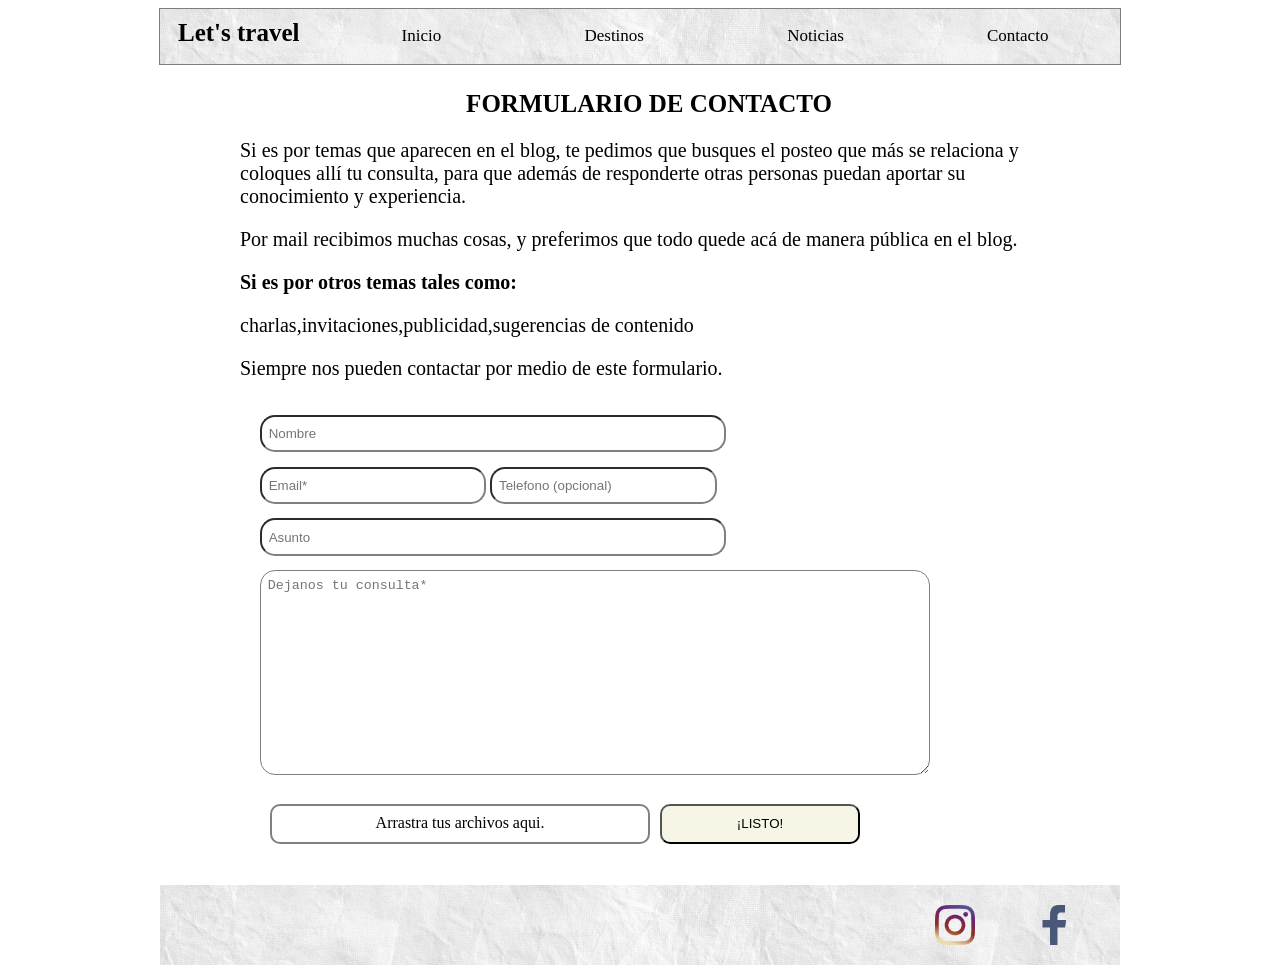
<file: contacto.html>
<!DOCTYPE HTML>
<html>
  <head>
    <meta charset="utf-8">
    <title> Contacto</title>
    <link rel="stylesheet" href="estilosblog.css">
    <link rel="stylesheet" href="menuflexbox.css">
    <meta name="viewport" content="width=device-width, initial-scale=1">
  </head>

<body>

<header>
  <div id="NOMBREBLOG"><h1>Let's travel</h1></div>
  <div class="menu-flex">
    <nav class="BOTONERAPRINCIPAL menu-simple">
      <ul>
        <li><a href="proyecto.html">Inicio</a></li>
        <li><a href="destinos.html">Destinos</a></li>
        <li><a href="noticias.html">Noticias</a></li>
        <li><a href="contacto.html">Contacto</a></li>
      </ul>
   </nav>
 </div>
</header>

<section id="CONTENIDO_CONTACTO">
  <div id="CONTACTO">
      <h1 class="FORM_CONTACTO"> FORMULARIO DE CONTACTO</h1>
      <p class="TEXT">Si es por temas que aparecen en el blog, te pedimos que busques el posteo que más se relaciona y coloques allí tu consulta, para que además de responderte otras personas puedan aportar su conocimiento y experiencia.</p>
      <p class="TEXT2">Por mail recibimos muchas cosas, y preferimos que todo quede acá de manera pública en el blog.</p>
      <h2 class="OTROS_TEMAS">Si es por otros temas tales como:</h2>
      <!--<ul class="LISTA">-->
        <p id="otrosTemas"> <em></em> </p>
    <!--    <li>Invitaciones</li>
        <li>Publicidad</li>
        <li> Charlas</li>
      </ul>-->
      <p class="TEXT3">Siempre nos pueden contactar por medio de este formulario.</p>
    </div>

   <div id="FORMULARIO1">

    <form class="FORMULARIO" action="#" method="post">
         <div class="nombre">
           <input type="text" name="name" placeholder="Nombre" size="55">
         </div>

         <div class="email">
           <input type="email" name="email" placeholder="Email*" size="25" id="email">
           <input type="tel" name="Telefono"  placeholder="Telefono (opcional)" size="25">
         </div>

         <div class="asunto">
           <input type="text" name="subject" placeholder="Asunto" size="55">
         </div>

         <div class="consulta">
         <textarea name="consulta" placeholder="Dejanos tu consulta*" rows="12" cols="80" id="consulta" minlength="20"></textarea>
        </div>

         <section id="cajasoltar" style="text-align: center">
          Arrastra tus archivos aqui.
         </section>

         <button class="ENVIAR_CONTACTO" name="enviar" type="submit" class="boton">¡LISTO!</button>


         </form>
         <script type="text/javascript" src="js/drag-drop-contacto.js">

         </script>
         <script type="text/javascript" src="js/validacion.js"></script>

</section>

<footer>
    <nav id="LOGO_FB">
          <a href="#"><img id="iconofb"src="imagenes/facebook.png"></a>
    </nav>
    <nav id="LOGO_IG">
          <a href="#"><img id="iconoig"src="imagenes/instagram.png"></a>
    </nav>

    <script type="text/javascript" src="js/contacto.js">

    </script>
</footer>


  </body>
</html>
</file>
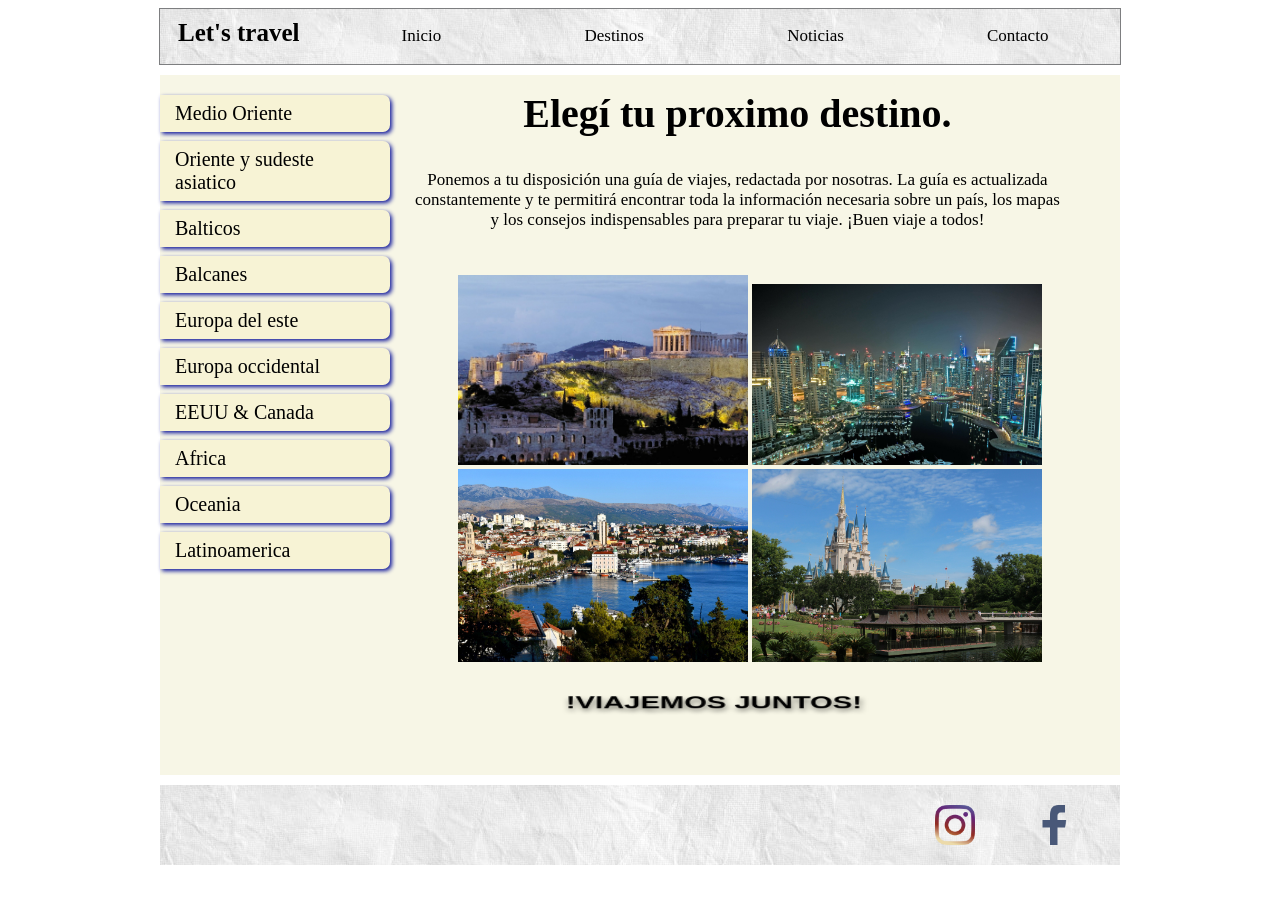
<file: destinos.html>
<!DOCTYPE html>
<html lang="en" dir="ltr">
  <head>
    <meta charset="utf-8">
    <link rel="stylesheet" href="estilosblog.css">
    <link rel="stylesheet" href="menuflexbox.css">
    <meta name="viewport" content="width=device-width, initial-scale=1">
    <link rel="stylesheet" href="css/lightbox.css">
    <title>Destinos</title>
  </head>
  <body>
    <header>
      <div id="NOMBREBLOG"><h1>Let's travel</h1></div>
      <div class="menu-flex">
        <nav class="BOTONERAPRINCIPAL menu-simple">
          <ul>
            <li><a href="proyecto.html">Inicio</a></li>
            <li><a href="destinos.html">Destinos</a></li>
            <li><a href="noticias.html">Noticias</a></li>
            <li><a href="contacto.html">Contacto</a></li>
          </ul>
       </nav>
     </div>
    </header>

    <section id="CONTENIDO_DESTINOS">
    <nav id="MENU_DESTINOS">

      <ul class="nav">
        <li><a href="#" onclick="medio_oriente()">Medio Oriente</a></li>
      <ul id="medioOriente" style="display: none">
        <li><a href="#">Dubai - Emiratos Arabes</a></li>
        <li><a href="#">Egipto</a></li>
        <li><a href="#">Grecia</a></li>
        <li><a href="#">Israel</a></li>
        <li><a href="#">Jordania</a></li>
        <li><a href="#">Marruecos</a></li>
      </ul>
        <li><a href="#" onclick="orienteysudeste()">Oriente y sudeste asiatico</a></li>
        <ul id="oriente" style="display: none">
          <li> <a href="#">China</a></li>
          <li> <a href="#">Corea</a></li>
          <li><a href="#">India y Nepal</a></li>
          <li><a href="#">Japon</a></li>
          <li><a href="#">Indonesia</a></li>
          <li><a href="#">Tailandia</a></li>
        </ul>
        <li><a href="#">Balticos</a></li>
        <li><a href="#">Balcanes</a></li>
        <li><a href="#" onclick="europadeleste()">Europa del este</a></li>
        <ul id="europadeleste" style="display:none">
          <li><a href="#">Armenia y Georgia</a></li>
          <li><a href="#">Islandia</a></li>
          <li><a href="#">Polonia</a></li>
          <li><a href="#">Rusia</a> </li>
       </ul>
        <li><a href="#" onclick="europaoccidental()">Europa occidental</a></li>
        <ul id="europaoccidental" style=" display:none">
          <li><a href="#">Alemania</a></li>
          <li><a href="#">España</a></li>
          <li><a href="#">Francia</a></li>
          <li><a href="#">Inglaterra - Escocia - Irlanda</a></li>
          <li><a href="#">Suiza</a></li>
        </ul>
        <li><a href="#">EEUU & Canada</a></li>
        <li><a href="#">Africa</a></li>
        <li><a href="#">Oceania</a></li>
        <li><a href="#" onclick="latinoamerica()">Latinoamerica</a></li>
        <ul id="latinoamerica" style="display:none">
          <li> <a href="#"> Chile</a></li>
          <li><a href="#">Peru</a></li>
          <li><a href="#">Caribe</a></li>
          <li><a href="#">Argentina</a></li>
        </ul>
     </ul>
    </nav>

  <div class="titulo_destinos">
      <h2>Elegí tu proximo destino.</h2>
      <p>Ponemos a tu disposición una guía de viajes, redactada por nosotras. La guía es actualizada constantemente y te permitirá encontrar toda la información necesaria sobre un país, los mapas y los consejos indispensables para preparar tu viaje.
          ¡Buen viaje a todos!</p>
  </div>

  <div class="LIBRERIA">
    <a href="imagenes/libreria1.jpg" data-lightbox="galeria" data-title= "Acropolis, Grecia"> <img src="imagenes/libreria1.jpg" alt=""></a>
    <a href="imagenes/libreria2.jpg" data-lightbox="galeria" data-title= "Rascacielos Dubai"> <img src="imagenes/libreria2.jpg" alt=""></a>
    <a href="imagenes/libreria3.jpg" data-lightbox="galeria" data-title= "Split, Croacia"> <img src="imagenes/libreria3.jpg" alt=""></a>
    <a href="imagenes/disney4.jpg" data-lightbox="galeria" data-title= "Disney, Orlando"> <img src="imagenes/disney4.jpg" alt=""></a>
  </div>

  <div class="texto-canvas">
    <canvas id="lienzo">
    Su navegador no soporta el elemento canvas
    </canvas>
  </div>


    <script type="text/javascript" src="js/lightbox-plus-jquery.js"></script>
    <script type="text/javascript" src="js/lightbox.js"></script>
    <script type="text/javascript" src="js/botoneradestinos.js"> </script>
    <script type="text/javascript" src="js/canvastexto.js">

    </script>
    </section>


    <footer>
      <nav id="LOGO_FB">
            <a href="#"><img id="iconofb"src="imagenes/facebook.png"></a>
      </nav>
      <nav id="LOGO_IG">
            <a href="#"><img id="iconoig"src="imagenes/instagram.png"></a>
      </nav>

    </footer>
  </body>
</html>
</file>
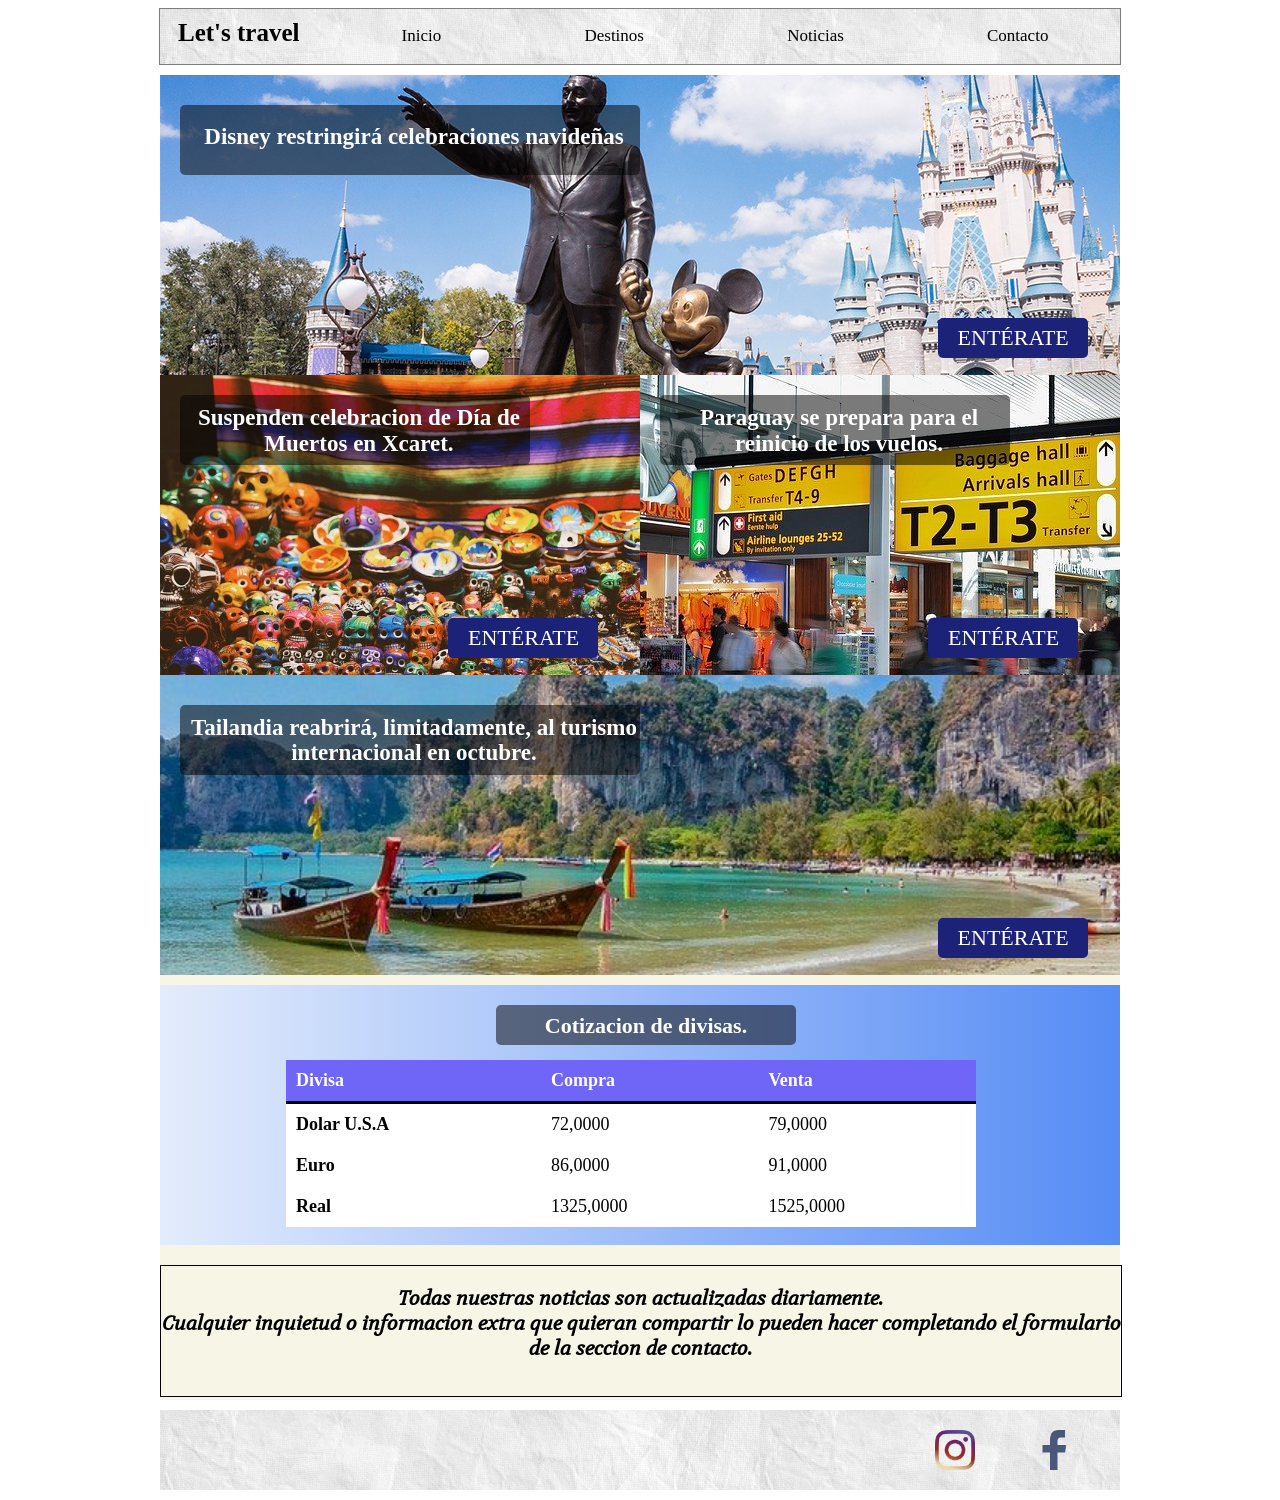
<file: noticias.html>
<!DOCTYPE html>
<html lang="en" dir="ltr">
  <head>
    <meta charset="utf-8">
    <title>NOTICIAS</title>
    <link rel="stylesheet" href="estilosblog.css">
    <link rel="stylesheet" href="menuflexbox.css">
    <meta name="viewport" content="width=device-width, initial-scale=1">
  </head>
  <body>
<header>
  <div id="NOMBREBLOG"><h1>Let's travel</h1></div>
  <div class="menu-flex">
    <nav class="BOTONERAPRINCIPAL menu-simple">
      <ul>
        <li><a href="proyecto.html">Inicio</a></li>
        <li><a href="destinos.html">Destinos</a></li>
        <li><a href="noticias.html">Noticias</a></li>
        <li><a href="contacto.html">Contacto</a></li>
      </ul>
   </nav>
 </div>
</header>


<section id="CONTENIDO_NOTICIAS">

    <div id="NOTICIA1">
        <div class="info1">
          <h2>Disney restringirá celebraciones navideñas</h2>
         </div>
        <div class="ENTERATE1">
          <a href="noticiadisney.html">ENTÉRATE</a>
        </div>
  </div>

  <div id="NOTICIA2">
    <div class="info2">
        <h2> Suspenden celebracion de Día de Muertos en Xcaret.</h2>
    </div>
    <div class="ENTERATE2">
        <a href="#">ENTÉRATE</a>
    </div>
  </div>

  <div id="NOTICIA3">
    <div class="info3">
      <h2>Paraguay se prepara para el reinicio de los vuelos.</h2>
    </div>
    <div class="ENTERATE3">
        <a href="#">ENTÉRATE</a>
    </div>
  </div>

  <div id="NOTICIA4">
      <div class="info4">
        <h2> Tailandia reabrirá, limitadamente, al turismo internacional en octubre.</h2>
      </div>
      <div class="ENTERATE4">
             <a href="#">ENTÉRATE</a>
      </div>
</div>

<div id="NOTICIA5">
  <div class="info5">
    <h2> Cotizacion de divisas.</h2>
  </div>

  <div class="TABLA">
    <table>
      <thead>
        <tr>
          <th scope="row">Divisa</th>
          <th>Compra</th>
          <th>Venta</th>
        </tr>
      </thead>

      <tr>
        <th>Dolar U.S.A</th>
        <td> 72,0000</td>
        <td>79,0000</td>
      </tr>

      <tr>
        <th>Euro</th>
        <td>86,0000</td>
        <td>91,0000</td>
      </tr>

      <tr>
        <th>Real</th>
        <td>1325,0000</td>
        <td>1525,0000</td>
      </tr>
    </table>
  </div>
</div>

<div id="NEWSLETTER" style="display: none;">
    <h3> Suscribite a nuestro newsletter y recibi todas las novedades.</h3>

      <form class="SUSCRIBITE" action="#" method="post">
          <input type="email" name="email" placeholder="Email" size="60" required>
          <button class="ENVIAR2" name="enviar" type="submit">ENVIAR</button>
      </form>
</div>

<div id="NEWSLETTER2">
    <p> <strong> Todas nuestras noticias son actualizadas diariamente. <br>
      Cualquier inquietud o informacion extra que quieran compartir lo pueden hacer completando el formulario de la seccion de contacto.
    </strong></p>
</div>

</section>




<footer>
  <nav id="LOGO_FB">
        <a href="#"><img id="iconofb"src="imagenes/facebook.png"></a>
  </nav>
  <nav id="LOGO_IG">
        <a href="#"><img id="iconoig"src="imagenes/instagram.png"></a>
  </nav>

  <script type="text/javascript" src="js/noticias.js">

  </script>
</footer>
  </body>
</html>
</file>
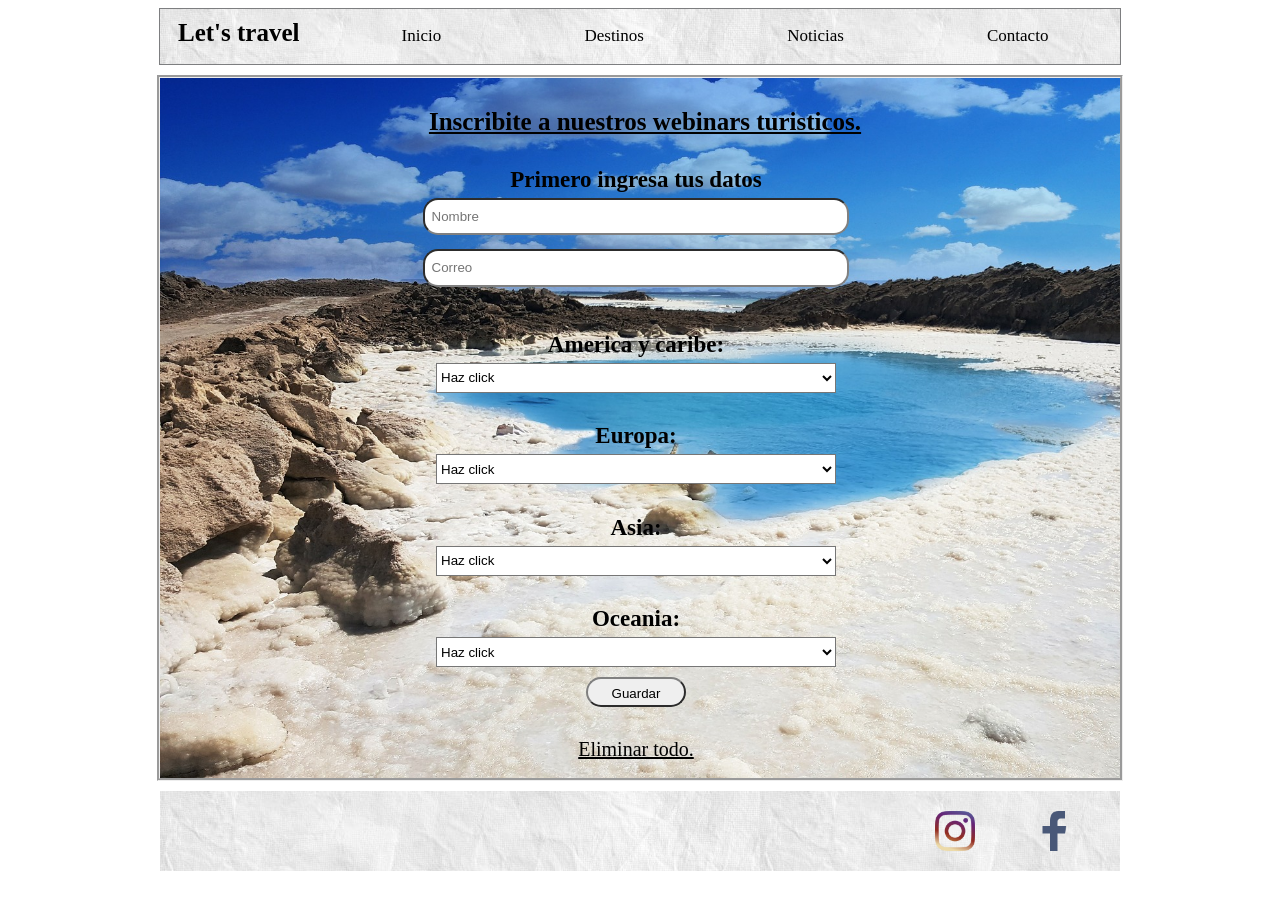
<file: webinars.html>
<!DOCTYPE html>
<html>
<head>
	<meta charset="utf-8">
  <link rel="stylesheet" href="estilosblog.css">
	<link rel="stylesheet" href="menuflexbox.css">
	<meta name="viewport" content="width=device-width, initial-scale=1">
	<title>Webinars</title>
</head>

<header>
	<div id="NOMBREBLOG"><h1>Let's travel</h1></div>
	<div class="menu-flex">
		<nav class="BOTONERAPRINCIPAL menu-simple">
			<ul>
				<li><a href="proyecto.html">Inicio</a></li>
				<li><a href="destinos.html">Destinos</a></li>
				<li><a href="noticias.html">Noticias</a></li>
				<li><a href="contacto.html">Contacto</a></li>
			</ul>
	 </nav>
 </div>
</header>

<body>

	<section id="formulario_operaciones">
		<div  id="registro">
		<h1><strong><u>Inscribite a nuestros webinars turisticos.</u></strong></h1>

    <form>
			<h4>Primero ingresa tus datos</h4>
		<input type="name" id="nombre" placeholder="Nombre" size="50" required>
    <input type="email" id="email" placeholder="Correo" size="50" required>

			<h4>America y caribe:</h4>
		<select id="america">
			<option value="haz_click" >Haz click</option>
			<option value="indices">EE UU y Canada</option>
			<option value="induces">Mexico</option>
			<option value="indices">Brasil</option>
      <option value="indices">Argentina</option>
      <option value="indices">He terminado</option>
		</select>

			<h4>Europa:</h4>
		<select id="europa">
      <option value="haz_click" >Haz click</option>
      <option value="indices">Francia</option>
      <option value="induces">Irlanda</option>
      <option value="indices">España</option>
      <option value="indices">Balcanes</option>
      <option value="indices">He terminado</option>
		</select>

    <h4>Asia: </h4>
		<select id="asia">
      <option value="haz_click" >Haz click</option>
			<option value="indices">Japon</option>
			<option value="induces">China</option>
			<option value="indices">Tailandia</option>
      <option value="indices">He terminado</option>
		</select>

		<h4>Oceania: </h4>
		<select id="oceania">
      <option value="haz_click" >Haz click</option>
      <option value="indices">Australia</option>
      <option value="induces">Nueva Zelanda</option>
      <option value="indices">He terminado</option>
		</select>

      <br>
      <input type="button" id="guardar" value="Guardar">
			<p id="borrar"><a href="#mainContent" onclick="borrar()">Eliminar todo.</a></p>

		</form>
		<div id="mostrarDatos"></div>
		</div>
	</section>

<footer>
  <nav id="LOGO_FB">
        <a href="#"><img id="iconofb"src="imagenes/facebook.png"></a>
  </nav>
  <nav id="LOGO_IG">
        <a href="#"><img id="iconoig"src="imagenes/instagram.png"></a>
  </nav>
</footer>
<script type="text/javascript" src="js/storage.js"></script>
</file>
<file: estilosblog.css>
header, section, footer {
  width: 960px;
  margin-left: auto;
  margin-right: auto;
  margin-bottom: 10PX;
}


header {
    height: 55px;
    border-style: solid;
    border-color: #7d7e80;
    border-width: 1px;
    background-image: url(imagenes/texturablanca2.jpg);
  }

  #NOMBREBLOG{
  width: 170px;
  height: 55px;
  float: left;
}

     h1{
      margin-left:18px;
      margin-right: auto;
      margin-top:10px;
      font-size: 25px;
      font-family: elephant;
      color: #000000;
     }

     .vector{
       width: 100px;
       height: 55px;
       float: left;
     }

#contenido_index {
height: 2120px;
background-color: #f7f6e6;
}

  .contenedor {
    width:960px;
    margin: 0 auto;
  }

  .banner {
    width: 960;
    height: 250px;
    margin: auto;
    animation: banner 9s infinite;
  }

  @keyframes banner {
    0%, 5% {
      opacity: 0.1;
    }
    5%, 30% {
      background-image: url(imagenes/capadoccia.jpg);
      opacity: 1;
    }
    31%, 34% {
      opacity: 0.1;
    }
    35%, 65% {
      background-image: url(imagenes/disney.jpg);
      opacity: 1;
    }

    66%, 69% {
      opacity: 0.1;
    }

    70%, 100% {
      opacity: 1;
      background-image: url(imagenes/arquitectura.jpg);
    }

  }

  /*@media (max-width: 800px) {
    .banner {
      height: auto;
    }
  }

  @media (max-width: 600px) {
    .banner {
      height: 300px;
    }
  }*/

    #TITULO_FOTOS{
      width: 900px;
      height: 50px;
      background-color: #ffffff;
      margin-bottom: 30px;
      margin-left: auto;
      margin-right:auto;
      overflow: visible;
      clear: both;
      }

          #TITULO_FOTOS h2{
          font-family: 'volkhvo-bold';
          text-align: center;
          padding-top: 9px;
          font-size: 30px;
          animation-name: animacionTitulo;
          animation-duration: 2s;
          animation-direction: alternate;
          animation-iteration-count: infinite;

          }

            @keyframes animacionTitulo {
              from {color: #f07a84;
              }
              to {color: #ded147;}
              }

          @font-face { /*TIPOGRAFIA TITULOS PAG PRINCIPAL*/
            font-family: 'volkhvo-bold';
            src: url(fuente/Volkhov-Bold.ttf);
          }

          #SOBRE_MI{
            width: 800px;
            height: 140px;
            margin: auto;
            }

          #SOBRE_MI p{
            font-family: 'volkhvo-italic';
            font-size: 20px;
            text-align:center;
          }

          #caja_nombre{
            font-family: 'volkhvo-italic';
            text-align: center;
          }

                @font-face { /* TIPOGRAFIA DIV PRESENTACION*/
                font-family: 'volkhvo-italic';
                src: url(fuente/Volkhov-Italic.ttf);
                }

      #DESTINOS_POPUS{
        width: 800px;
        height: 50px;
        background-color: white;
        margin: auto;
        margin-bottom: 20px;
        }

      #DESTINOS_POPUS h2{
        text-align: center;
        padding-top: 9px;
        font-family: 'volkhvo-bold';
        font-size:25px;
        }

#NYC , #PARIS , #ROMA , #MEXICO , #BRASIL , #PERU{
  width: 270px;
  height: 200px;
  margin-right: 25px;
  margin-left: 25px;
  margin-top: 20px;
  background-position: center;
  background-size: cover;
  border-radius: 10px 10px 0px 0px
  }

      #NYC{
        background-image: url(imagenes/estatualibertad.jpg);
        float: left;
        }

      #PARIS{
        background-image: url(imagenes/paris.jpg);
        float: left;
        }

      #ROMA{
        float: right;
        background-image:url(imagenes/roma.jpg);
        }

#TEXTOEEUU , #TEXTOPARIS , #TEXTOROMA , #TEXTOMEXICO , #TEXTOBRASIL , #TEXTOPERU {
width: 270px;
height: 169px;
float: left;
margin-right: 25px;
margin-left: 25px;
margin-bottom: 25PX;
border-radius: 0px 0px 10px 10px
}

#TEXTOEEUU , #TEXTOPARIS , #TEXTOROMA{ /* COLOR DE FONDO ROSA OSCURO*/
background-color:#f07a84;
}

#TEXTOMEXICO , #TEXTOBRASIL , #TEXTOPERU{ /*COLOR DE FOnDO ROSA MÁS CLARO*/
background-color:#e4b7ae;
}

          .NUEVAYORK , .PARIS , .ROMA , .MEXICO , .BRASIL , .PERUU{ /*LINKS ROSA CON SOMBRA*/
            display: block;
            text-decoration: none;
            text-align: center;
            line-height: 30px;
            color: #FFFFFF;
            text-shadow: 2px 2px 2px #ff0000;
            font-size: 25px;
            font-family: elephant;
            }

            #TEXTOEEUU p , #TEXTOPARIS p , #TEXTOROMA p , #TEXTOBRASIL p , #TEXTOMEXICO p , #TEXTOPERU p { /*DESCRIPCION DE CADA DESTINO*/
              margin-top: 4px;
              margin-right: 5px;
              padding: 0;
              margin-left: 5px;
              text-align: center;
              font-family: 'volkhvo-italic';
              color: black;
              }

                  #TEXTOEEUU p , #TEXTOPARIS p , #TEXTOROMA p{
                    font-size: 13px;
                    }

                    #TEXTOBRASIL p , #TEXTOMEXICO p , #TEXTOPERU p{
                      font-size: 11px;
                      }

      #MEXICO{
      float: left;
      background-image: url(imagenes/mexico.jpg);
      }

      #BRASIL{
      float: left;
      background-image: url(imagenes/riodejaneiro.jpg);
      }

      #PERU{
      float: right;
      background-image: url(imagenes/peru.jpg);
      }


   #BANNER_FINAL{
   width: 960px;
   height: 100px;
   background-color: #efd331;
   clear: both;
   }

            .FRASE_FINAL{
              font-style: italic;
              font-family: 'volkhvo-italic';
              font-size: 23px;
              text-align: center;
              padding-top: 15px;
              color: black;
              }

      #VIDEOFINAL{
        width: 960px;
        height: 400px;
        background-color: #f7f6e6;
        padding-top: 10px;
        margin-top: 10px;
        }

            .VIDEO {
              width: 651px;
              margin-top: 10px;
              box-shadow: 9px 7px 21px 9px #999;
              }

              #botonera-video ul{
             margin: 0px;
             padding: 0px;
             list-style-type: none;
             }

                #botonera-video ul li{
                  display: inline;
                }

                #botonera-video{
                  width: 100%;
                  margin-bottom: 15px;
                  position: relative;
                }

                #botonera-video ul li a{
                  color: black;
                  text-decoration: none;
                  margin-top: 10px;
                  font-size: 20px;
                  display: inline-block;
                  padding: 7px;
                  border-radius: 10px;
                  background-color: #efd331;
                 }

                 .webinars{
                   width: 500px;
                   height: 100px;
                   margin: auto;
                   margin-top: 25px;
                   }

                 .webinars a{
                   font-size: 25px;
                   line-height: 100px;
                   color: black;
                   font-family: britannic;
                 }

                 /* WEBINARS DENTRO DE INICIO*/
                 #formulario_operaciones{
                 	width: 960px;
                 	height: 700px;
                   background-image: url(imagenes/israel-2779389_1920.jpg);
                   background-size: cover;
                 	border-style: groove;
                 }

                 #registro{
                 	width: 600px;
                 	height: 500px;
                   margin-left: 11em;
                   margin-top: 30px;
                 	text-align: center;
                 }

                 #america, #europa, #asia, #oceania {
                 	background-color: white;
                 	width: 400px;
                 	height: 30px;
                 }

                 #guardar{
                   width: 100px;
                   height: 30px;
                   margin-top: 10px;
                 }

                 h4{
                   font-size: 23px;
                   margin-bottom: 5px;
                   font-family: times;
                 }

                 #borrar a{
                 color: black;
                 font-size: 20px;
                 margin-top: 5px;
                 }
footer {
height:80px;
background-image: url(imagenes/texturablanca2.jpg);
}

          #LOGO_FB , #LOGO_IG {
          width: 70px;
          height: 70px;
          margin-right: 30px;
          padding-top: 5px;
          float:right;
          }

              #iconofb , #iconoig{
                width: 40px;
                height: 40px;
                padding: 15px;
                filter: saturate(0.5);
                }

/*_____________________SECCION CONTACTO___________________________________________________*/
  #CONTENIDO_CONTACTO{
    height: 800px;
    background-color: white;
  }

      #CONTACTO{
        width: 800px;
        height: 320px;
        margin: auto;
        margin-bottom: 20px;
        }

        .FORM_CONTACTO{
          margin-top: 10px;
          padding-top: 15px;
          font-family: britannic;
          text-align: center;
          }

        .TEXT , .TEXT2, .TEXT3, .OTROS_TEMAS{
          font-size: 20px;
          margin left: 15px;
          font-family: times , garamond;
          }

#FORMULARIO1{
  width: 760px;
  height: 390px;
  font-family: times , garamond;
  margin: auto;
}

input , textarea{
  height: 20px;
  border-radius: 15px;
  border-color: grey;
  padding: 0.5em;
  margin-bottom: 0.9rem;
}

textarea{
  height: 190px;
}

 button  {
  width: 200px;
  height: 40px;
  border-radius: 10px;
  background-color: #f7f6e6;
  margin-top: 10px;
  }

#cajasoltar {
float: left;
width: 360px;
height: 20px;
margin: 10px;
border: 2px solid grey;
border-radius: 10px;
padding: 0.5em;
}
/*----------------------SECCIÓN NOTICIASSSSSSS----------------------------*/
  #CONTENIDO_NOTICIAS{
    height: 1325px;
    background-color: #f7f6e6;
  }

  #NOTICIA1{ /*DISNEY*/
    width: 960px;
    height: 300px;
    background-image: url(imagenes/disney.jpg);
    position: relative;
    }

  .info1 , .info4{
  width: 460px;
  height: 70px;
  float: left;
  margin-left: 20px;
  margin-top: 30px;
  background-color: rgba(0, 0, 0, 0.5);
  border-radius: 5px;
}

    .info1 h2, .info2 h2 , .info3 h2, .info4 h2{
      color: white;
      font-family: times , garamond;
      margin-left: 8px;
      text-align: center;
      font-size: 23px;
    }

  .ENTERATE1 , .ENTERATE4{
  position: absolute;
  width: 150px;
  height: 40px;
  background-color: #1c2278;
  bottom: 17px;
  left: 81%;
  border-radius: 5px;
  }

  .ENTERATE1 a , .ENTERATE2 a , .ENTERATE3 a, .ENTERATE4 a { /*BOTON*/
    margin: 0;
    padding: 0;
    text-decoration: none;
    font-size:22PX;
    color: white;
    font-family: times , garamond;
    line-height: 40px;
    margin-left: 20px;
    }

  #NOTICIA2 , #NOTICIA3{
    width: 480px;
    height: 300px;
    position: relative;
    }

    #NOTICIA2{
      float: left;
      background-image: url(imagenes/diamuertosmex.jpg);
      background-size: cover;
      }

      #NOTICIA3{
        background-image: url(imagenes/aeropuerto.jpg);
        float: right;
        }

          .info2 , .info3{ /*TITULO DE LA NOTA*/
            width: 350px;
            height: 70px;
            background-color: rgba(0, 0, 0, 0.5);
            float: left;
            margin-left: 20px;
            margin-top: 20px;
            border-radius: 5px;
            }

            .info2 h2 , .info3 h2{
              text-align: center;
              margin-top: 10px;
            }

              .ENTERATE2 , .ENTERATE3{ /*BOTON PARA ENTRAR A LA NOTA*/
              position: absolute;
              width: 150px;
              height: 40px;
              background-color: #1c2278;
              bottom: 17px;
              left: 60%;
              border-radius: 5px;
              }

  #NOTICIA4 {
    width: 960px;
    height: 300px;
    background-image: url(imagenes/tailandia.jpg);
    background-size: cover;
    background-position: center;
    position: relative;
    clear: both;
    }

    .info4 h2{
      line-height: 25px;
      margin-top: 10px;
    }

    #NOTICIA5{ /* TABLA DIVISAS*/
      width: 960px;
      height: 260px;
      position: relative;
      margin-top: 10px;
      background:-webkit-gradient(linear, 0 0, 100% 0, from(#e3ecfc),  color-stop(100%,#568cf5))
    }

      .info5{ /* TABLA DE DIvISAS*/
        width: 300px;
        height: 40px;
        margin-top: 20px;
        background-color: rgba(0, 0, 0, 0.5);
        position: absolute;
        left: 35%;
        border-radius: 5px;
      }

        .info5 h2{
          font-size:22PX;
          color: white;
          font-family: times , garamond;
          text-align: center;
          margin-top: 8px;
          }

    .TABLA{
      width: 690px;
      height: 120px;
      bottom: 65px;
      right: 15%;
      position: absolute;
    }

        .TABLA table{
          width: 100%;
          border-collapse: collapse;
          background-color: white;
          text-align: left;
          }

            td, th {
              padding: 10px;
              font-family: times , garamond;
              font-size: 18px;
              }

              thead{
                background-color: #6f65f7;
                color: white;
                border-bottom: solid 3px black;
              }

              tr:hover{
                background-color: #bfbbfc;
              }

#NEWSLETTER , #NEWSLETTER2{
  width: 960px;
  height: 130px;
  margin-top: 20px;
  border-style: solid;
  border-width: 1px;
}

#NEWSLETTER h3 , #NEWSLETTER2 p{
  font-size: 20px;
  font-family: 'volkhvo-italic';
  text-align: center;
}

  #NEWSLETTER form{
    margin-left: 20%;
}

#NEWSLETTER button{
width: 130px;
height: 35px;
}
/*----------------------SECCION DESTINOS--------------------*/

    #CONTENIDO_DESTINOS{
      height: 700px;
      background-color: #f7f6e6;
      }

    #MENU_DESTINOS {
      width: 250px;
      height: 470px;
      position: absolute;
      margin-left: 0;
      margin-top: 20px;
      }

   ul.nav{
        font-family: britannic;
        display: block;
        width: 290px;
        position: relative;
        -webkit-background-size: 50% 100%;
        -moz-background-size: 50% 100%;
        font-size: 20px;
        padding: 0;
        margin: 0;
        list-style: none;
        }

   ul.nav li a{
     margin-bottom: 9px;
     text-decoration: none;
     -webkit-transition: all 0.7s ease-out;
     -moz-transition: all 0.7s ease-out;
     -o-transition: all 0.3s ease-out;
     background: #f7f3d5;
     color: black;
     padding: 7px 15px 7px 15px;
     -webkit-border-radius: 10px;
     -moz-border-radius:10px;
     border-radius: 0 7px 7px 0;
     width: 200px;
     display: block;
     text-decoration: none;
     -webkit-box-shadow: 2px 2px 4px #0e169b;
     -moz-box-shadow: 2px 2px 4px #0e169b;
     box-shadow: 2px 2px 4px #0e169b;
     }

     #medioOriente, #oriente , #europadeleste , #europaoccidental , #latinoamerica{
       list-style: none;
       margin: 0;
       padding: 0;
     }

     #medioOriente li a, #oriente li a , #europadeleste li a , #europaoccidental li a , #latinoamerica li a {
       background-color: #f7fa9d;
       width: 170px;
       font-size: 16px;
      }

     ul.nav li a:hover {
        background: #ede5ab;
        color: #67a5cd;
        padding: 7px 15px 7px 30px;
     }

     .titulo_destinos{
       width: 650px;
       height: 190px;
       float: right;
       position: relative;
       right: 6%;
       margin-top: 10px;
        }

        .titulo_destinos h2{
          text-align: center;
          font-family: britannic;
          font-size: 40px;
          color: black;
          padding: 0;
          margin-top: 5px;
        }

        .titulo_destinos p{
          text-align: center;
          margin: 0;
          font-size: 17px;
          font-family: britannic;
          }

          .LIBRERIA{
            clear: both;
            width: 600px;
            height: 400px;
            position: relative;
            left: 31%;
          }

          .LIBRERIA img{
            width: 290px;
            margin: auto;
            clear: both;
           }

    #lienzo{
      width:350px;
      height:100px;
      margin-left: 25em;
      clear: both;
    }

/*RESPONSIVE 600 a 1023--------------------------------------------------------------------*/
/*RESPONSIVE 600 a 1023--------------------------------------------------------------------*/
/*RESPONSIVE 600 a 1023--------------------------------------------------------------------*/

          @media all and (min-width: 600px) and (max-width: 1023px){

            header, section, footer {
              width:580px;
            }

              #NOMBREBLOG{
              width: 150px;
              }

                  h1{
                  font-size: 20px;
                  }

                  .vector{
                    display: none;
                  }
            #contenido_index {
            height: 1900px;
            }

                .contenedor {
                  width:580px;
                  height: auto;
                }

                .banner {
                  width: 580px;;
                 background-position: center;
                  }

                #TITULO_FOTOS{
                  width: 520px;
                }

                      #TITULO_FOTOS h2{
                      font-size: 17px;
                      padding-top:15px;
                      }

                      #SOBRE_MI{
                        width: 520px;
                        }

                      #SOBRE_MI p{
                        font-size: 16px;
                      }

                  #DESTINOS_POPUS{
                    width: 520px;
                    height: 35px;
                    }

                  #DESTINOS_POPUS h2{
                    padding-top: 7px;
                    font-size: 18px;
                    }

                    #NYC , #PARIS , #ROMA , #MEXICO , #BRASIL , #PERU{
                      width: 170px;
                      height: 150px;
                      margin-right: 13px;
                      margin-left: 10px;
                      }

                    #TEXTOEEUU , #TEXTOPARIS , #TEXTOROMA , #TEXTOMEXICO , #TEXTOBRASIL , #TEXTOPERU {
                    width: 170px;
                    height: 200px;
                    margin-right: 13px;
                    margin-left: 10px;
                    margin-bottom: 20PX;
                    }

                              .NUEVAYORK , .PARIS , .ROMA , .MEXICO , .BRASIL , .PERUU{ /*LINKS ROSA CON SOMBRA*/
                                line-height: 19px;
                                font-size: 16px;
                                margin-top: 2px;
                                }

                                      #TEXTOEEUU p , #TEXTOPARIS p , #TEXTOROMA p{
                                        font-size: 12px;
                                        }

                                        #TEXTOBRASIL p , #TEXTOMEXICO p , #TEXTOPERU p{
                                          font-size: 11px;
                                          }

               #BANNER_FINAL{
               width: 580px;
               height: 55px;
               }

                        .FRASE_FINAL{
                          font-size: 14px;
                          padding-top: 10px;
                          }

                  #VIDEOFINAL{
                    width: 580px;
                    height: 400px;
                    }

                        .VIDEO {
                          width: 540px;
                          box-shadow: 7px 5px 13px 7px #999;
                          }

                      #LOGO_FB , #LOGO_IG {
                      height: 60px;
                      width: 60px;
                      margin-right: 10px;
                      }

                      .webinars{
                        width: 500px;
                        height: 50px;
                        margin-top: 5px;
                        }

                      .webinars a{
                        font-size: 19px;
                        line-height: 0px;
                        }

/*_____________________SECCION CONTACTO___________________________________________________*/
              #CONTENIDO_CONTACTO{
                height: 880px;
              }

                  #CONTACTO{
                    width: 580px;
                    height: 400px;
                    }
/*--------------------------- Webinars--------------------------------*/
#formulario_operaciones{
	width: 580px;
	height: 700px;
}

#registro{
	width: 400px;
	height: 400px;
  margin-left: 6em;
  margin-top: 30px;
}

#america, #europa, #asia, #oceania {
	height: 30px;
}

h4{
  font-size: 19px;
  }

#borrar a{
font-size: 16px;
}
  /*----------------------SECCIÓN NOTICIASSSSSSS----------------------------*/

              #CONTENIDO_NOTICIAS{
                height: 1370px;
              }

              #NOTICIA1{ /*DISNEY*/
                width: 580px;
                background-image: url(imagenes/disney2.jpg);
                background-size: cover;
                }


              .ENTERATE1 , .ENTERATE4{
              left:70%;
              }

              #NOTICIA2 , #NOTICIA3{
                width: 290px;
                }

                #NOTICIA2{
                  background-position: center;
                  }

                  #NOTICIA3{
                    background-size: cover;
                    }

                      .info2 , .info3{ /*TITULO DE LA NOTA*/
                        width: 230px;
                        height: 100px;
                      }

                        .info2 h2 , .info3 h2{
                          font-size: 23px;
                        }

                          .ENTERATE2 , .ENTERATE3{ /*BOTON PARA ENTRAR A LA NOTA*/
                          left: 40%;
                          }

              #NOTICIA4 {
                width: 580px;
                }

                  #NOTICIA5{ /* TABLA DIVISAS*/
                  width: 580px;
                  }

                .info5{ /* TABLA DE DIvISAS*/
                  width: 300px;
                  left: 25%;
                   }

                .TABLA{
                  width: 500px;
                  right: 7%;
                  }

                  #NEWSLETTER , #NEWSLETTER2{
                    width: 580px;
                  }

                  #NEWSLETTER h3 , #NEWSLETTER2 h3, p{
                    font-size: 17px;
                  }

/*----------------------SECCION DESTINOS--------------------*/

                #CONTENIDO_DESTINOS{
                  height: 580px;
                  }

                #MENU_DESTINOS {
                  width: 150px;
                  height: 470px;
                  }

               ul.nav{
                    width: 150px;
                    }

               ul.nav li a{
                 width: 150px;
                 }

                 .titulo_destinos{
                   width: 360px;
                   right: 3%;
                    }

                        .LIBRERIA{
                          clear: both;
                          width: 360px;
                          height: 290px;
                          position: relative;
                          top: 90px;
                          left: 35%;
                        }

                        .LIBRERIA img{
                          width: 172px;
                          margin: auto;
                          clear: both;
                         }

                           #lienzo{
                           display: none;
                         }
          }/* fin de media 600 a 1023px - no borrar*/

  /*RESPONSIVE MAX 599--------------------------------------------------------------------*/
  /*RESPONSIVE MAX 599--------------------------------------------------------------------*/
  /*RESPONSIVE MAX 599--------------------------------------------------------------------*/

          @media all and (max-width: 599px) {
            header, section, footer {
              width: 90%;
              }

            header {
                height:auto;
                }

              #NOMBREBLOG{
              width: 100%;
              height: auto;
              float: none;
            }

            h1{
            text-align: center;
           }

           .vector{
             display: none;
           }

            #contenido_index {
            height: auto;
            }


              .contenedor {
                width:100%;
                height: auto;
              }

              .banner {
                width: 100%;
               background-position: center;
               background-size: cover;
                }

                #TITULO_FOTOS{
                  width: 90%;
                  height: auto;
                 }

                      #TITULO_FOTOS h2{
                      font-size: 20px;
                      }

                      #SOBRE_MI{
                        width: 95%;
                        height: auto;
                        }

                      #SOBRE_MI p{
                        font-size: 15px;
                      }

                  #DESTINOS_POPUS{
                    width: 90%;
                    height: auto;
                    }

                  #DESTINOS_POPUS h2{
                    font-size:20px;
                    }

            #NYC , #PARIS , #ROMA , #MEXICO , #BRASIL , #PERU{
            display: none;
              }

            #TEXTOEEUU , #TEXTOPARIS , #TEXTOROMA , #TEXTOMEXICO , #TEXTOBRASIL , #TEXTOPERU {
            width: 90%;
            margin-left: 16px;
            height: auto;
            border-radius: 10px 10px 10px 10px
            }

                              #TEXTOEEUU p , #TEXTOPARIS p , #TEXTOROMA p {
                                font-size: 15px;
                                }

                                #TEXTOBRASIL p , #TEXTOMEXICO p , #TEXTOPERU p{
                                  font-size: 15px;
                                  }

               #BANNER_FINAL{
               width: 100%;
               height: auto;
               }

                        .FRASE_FINAL{
                          font-size: 18px;
                          padding-top: 5px;
                          }

                  #VIDEOFINAL{
                    width: 100%;
                    height: auto;
                    }

                        .VIDEO {
                          width: 90%;
                          margin-top: 10px;
                          box-shadow: 9px 9px 21px 9px #999;
                          }

                          .webinars{
                            width: 90%;
                            height: auto;
                            margin-top: 10px;
                            }

                          .webinars a{
                            font-size: 15px;
                            line-height: 0;
                            }

/*_____________________SECCION CONTACTO___________________________________________________*/

              #CONTENIDO_CONTACTO{
                height: auto;
              }

                  #CONTACTO{
                    width: 95%;
                    height: auto;
                    }


            #FORMULARIO1{
              width: 100%;
              height: auto;
            }

            textarea{
              height: auto;
              width: 95%;
               }

               input{
                 width: 90%;
               }

             button  {
              width: 100px;
            }
/* ------------------WEBINARS-------------------------------*/
#formulario_operaciones{
	width: 90%;
	height: auto;
}

#registro{
	width: 90%;
	height: auto;
  margin-left: 1em;
}

#america, #europa, #asia, #oceania {
	width: 90%;
}

#guardar{
  width: 40%;
}

h4{
  font-size: 23px;
  margin-bottom: 5px;
  font-family: times;
  }

#borrar a{
color: black;
font-size: 20px;
margin-top: 5px;
}
/*----------------------SECCIÓN NOTICIASSSSSSS----------------------------*/

              #CONTENIDO_NOTICIAS{
                height: auto;
              }

              #NOTICIA1{ /*DISNEY*/
                width: 100%;
                height: 250px;
                background-image: url(imagenes/disney2.jpg);
                background-position: center;
                background-size: cover;
                }

              .info1 , .info4{
              width: 70%;
              height: auto;
              float: left;
              margin-top: 10px;
            }

                .info1 h2, .info2 h2 , .info3 h2, .info4 h2{
                  font-size: 20px;
                }

              .ENTERATE1 , .ENTERATE4{
              position: absolute;
              width: 120px;
              left: 61%;
              }

              .ENTERATE1 a , .ENTERATE2 a , .ENTERATE3 a, .ENTERATE4 a { /*BOTON*/
                font-size:20PX;
                color: white;
                margin-left: 10px;
                }

              #NOTICIA2 , #NOTICIA3{
                width: 100%;
                height: 250px;
                }

                #NOTICIA2{
                  float: none;
                  }

                  #NOTICIA3{
                    float: none;
                    }

                      .info2 , .info3{ /*TITULO DE LA NOTA*/
                        width: 70%;
                        height: auto;
                        }

                        .info2 h2 , .info3 h2{
                          text-align: center;
                          margin-top: 10px;
                        }

                          .ENTERATE2 , .ENTERATE3{ /*BOTON PARA ENTRAR A LA NOTA*/
                          width: 120px;
                          height: 40px;
                          left: 61%;
                          }

              #NOTICIA4 {
                width: 100%;
                height: 250px;
                }

                  #NOTICIA5{ /* TABLA DIVISAS*/
                  width: 100%;
                }

                  .info5{ /* TABLA DE DIvISAS*/
                    width: 70%;
                    height: auto;
                    left: 15%;
                  }

                .TABLA{
                  width: 95%;
                  height: auto;
                  bottom: 2%;
                  right: 2%;
                }

                #NEWSLETTER , #NEWSLETTER2{
                  width: 100%;
                  height: auto;
                  margin-top: 10px;
                }

                #NEWSLETTER h3 , #NEWSLETTER2 h3, p{
                  font-size: 15px;
                  text-align: center;
                }

                  #NEWSLETTER form{
                    margin-left: 10px;
                }
                #NEWSLETTER button{
                   width: 100px;
                   height: 30px;
                   margin-bottom: 7px;
                }
/*----------------------SECCION DESTINOS--------------------*/

                #CONTENIDO_DESTINOS{
                  height: 600px;
                  }

                #MENU_DESTINOS {
                  width: 100%;
                  height: auto;
                  }

               ul.nav{
                    width: 60%;
                    font-size: 17px;
                    }

               ul.nav li a{
                 margin-bottom: 9px;
                 -webkit-transition: all 0.3s ease-out;
                 -moz-transition: all 0.3s ease-out;
                 padding: 7px 10px 7px 15px;

                 width: 50%;
                 }

                 #medioOriente li a, #oriente li a , #europadeleste li a , #europaoccidental li a , #latinoamerica li a {
                 width: 45%;
                   font-size: 14px;
                  }

                 ul.nav li a:hover {
                    padding: 7px 10px 7px 30px;
                 }

                 .titulo_destinos{
                   width: 48%;
                   top: 50px;
                    }

                    .titulo_destinos h2{
                      font-size: 35px;
                    }

                    .titulo_destinos p{
                      font-size: 15px;
                      }

                      .LIBRERIA{
                    display: none;
                      }

                      #lienzo{
                      display: none;
                    }
          }/* fin de media max 599px - no borrar*/
</file>
<file: menuflexbox.css>
.menu-flex{
  width: 500px;
  height: 55px;
  float: right;
}
    .BOTONERAPRINCIPAL ul {
    margin: 0px;
    padding: 0px;
    list-style-type: none;
    }
              .BOTONERAPRINCIPAL li a{
              display: block;
              text-decoration: none;
              color: #000000;
              padding: 1em;
              font-family: britannic;
              font-size: 20px;
               }
                    .BOTONERAPRINCIPAL a:hover{
                      background-color: #deded9;
                      opacity: 0.7;
                      }
  .menu-simple ul{
    display: flex;
    flex-wrap;
    justify-content: space-between;
  }
  .menu-simple li{
    flex: 1 0 auto;
    text-align: center;
  }

 /*RESPONSIVE MAX 599--------------------------------------------------------------------*/

 @media only screen and (max-width: 600px){
   .menu-flex ul {
     width: 90%
     height: auto;
     display: flex;
     flex-direction: column;
   }
 }

 .menu-flex{
   width: 100%;
   height: auto;
   float: none;
 }
               .BOTONERAPRINCIPAL li a{
               font-size: 17px;
                }
                     .BOTONERAPRINCIPAL a:hover{
                       background-color: white;
                       }
</file>
